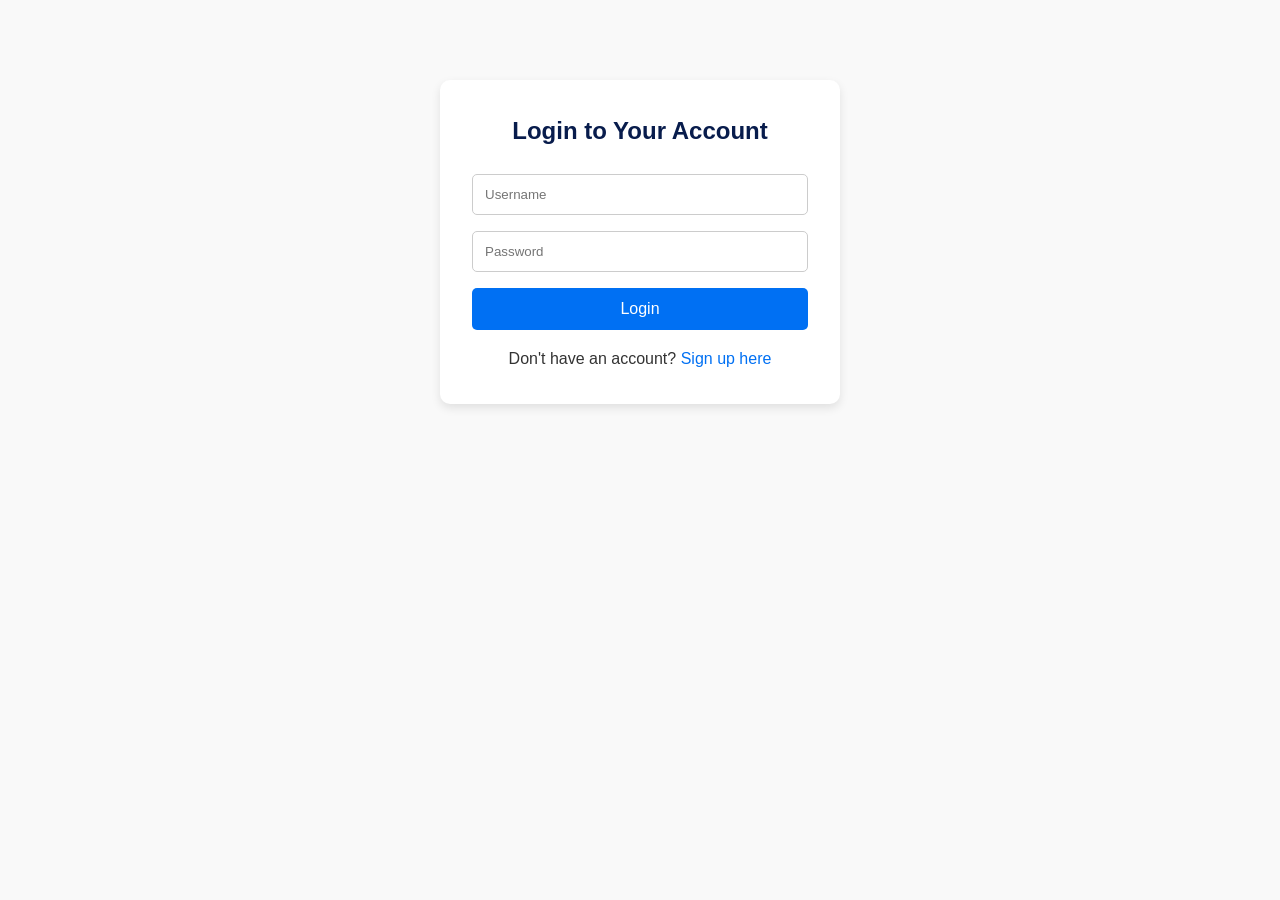
<file: index.html>
<!DOCTYPE html> 
<html> 
    <head> 
        <meta http-equiv="refresh" content="0; url=login.html"> 
        <title>Redirecting</title> 
    </head> 
    <body> 
        <p>Redirecting to login...</p> 
    </body> 
    </html>
</file>
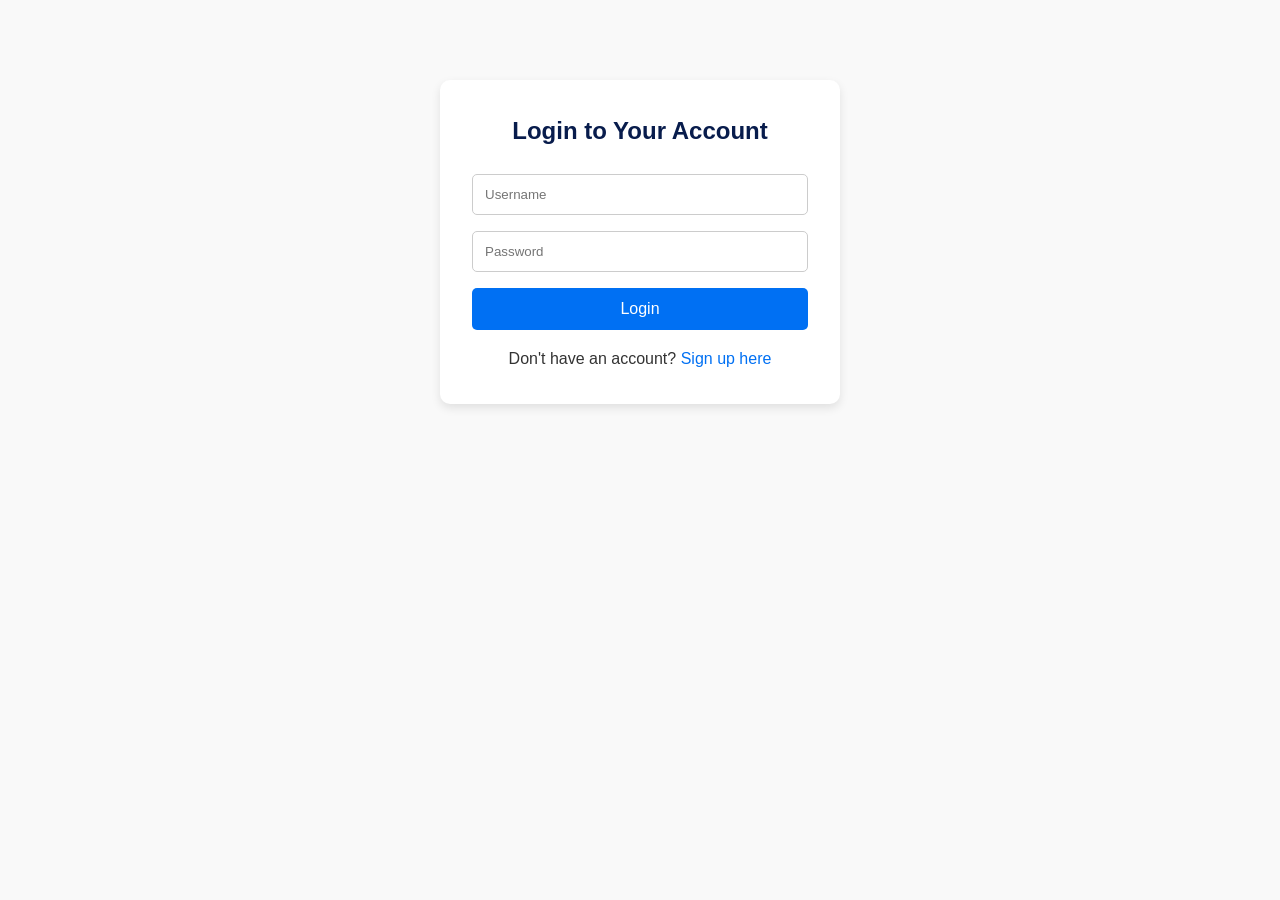
<file: admin.html>
<!DOCTYPE html>
<html lang="en">
<head>
  <meta charset="UTF-8">
  <title>Admin Dashboard</title>
  <meta name="viewport" content="width=device-width, initial-scale=1.0">
  <style>
    .admin-dashboard { padding: 20px; font-family: Arial, sans-serif; }
    .admin-dashboard h1 { font-size: 2rem; margin-bottom: 1rem; }
    .admin-cards { display: flex; gap: 1rem; flex-wrap: wrap; }
    .admin-cards .card { background: #f0f0f0; padding: 1rem; flex: 1; min-width: 200px; border-radius: 8px; }
    .transactions-table { width: 100%; margin-top: 1rem; border-collapse: collapse; }
    .transactions-table th, .transactions-table td { border: 1px solid #ccc; padding: 0.5rem; text-align: left; }
    .transactions-table th { background-color: #eee; }
  </style>
</head>
<body>
<div class="admin-dashboard">
  <div style="display: flex; justify-content: space-between; align-items: center; margin-bottom: 1rem;">
    <h1>Admin Dashboard</h1>
    <button onclick="logout()" style="padding: 0.5rem 1rem; background: #e74c3c; color: white; border: none; border-radius: 5px; cursor: pointer;">Logout</button>
  </div>

  <div class="admin-cards">
    <div class="card">
      <h3>Total Users</h3>
      <p>Loading...</p>
    </div>
    <div class="card">
      <h3>Total Transactions</h3>
      <p>Loading...</p>
    </div>
    <div class="card">
      <h3>Monthly Income</h3>
      <p>Loading...</p>
    </div>
    <div class="card">
      <h3>Monthly Expenses</h3>
      <p>Loading...</p>
    </div>
  </div>

  <h2>Recent Transactions</h2>
  <table class="transactions-table">
    <thead>
      <tr>
        <th>User</th>
        <th>Date</th>
        <th>Amount</th>
        <th>Description</th>
      </tr>
    </thead>
    <tbody>
      <tr><td colspan="4">Loading...</td></tr>
    </tbody>
  </table>
</div>
<script>
  window.onload = () => {
    const role = localStorage.getItem("role");
    if (role !== "admin") {
      alert("Access denied: Admins only");
      window.location.href = "login.html";
      return;
    }

    const token = localStorage.getItem("token");
    if (!token) {
      alert("You must be logged in to access this page.");
      window.location.href = "login.html";
      return;
    }

    fetch("https://ai-finance-backend-secure.onrender.com/admin/data", {
      headers: {
        "Authorization": "Bearer " + token
      }
    })
    .then(async res => {
      const data = await res.json();
      if (!res.ok) {
        if (res.status === 403) {
          alert("Access denied. You are not authorized to view this page.");
          window.location.href = "dashboard.html";
          return;
        }
        throw new Error(data.error || "Failed to load admin data");
      }
      return data;
    })
    .then(data => {
      if (!data) return;

      document.querySelector(".card:nth-child(1) p").textContent = data.total_users || "0";
      document.querySelector(".card:nth-child(2) p").textContent = data.total_transactions || "0";
      document.querySelector(".card:nth-child(3) p").textContent = `₦${(data.monthly_income || 0).toLocaleString()}`;
      document.querySelector(".card:nth-child(4) p").textContent = `₦${(data.monthly_expenses || 0).toLocaleString()}`;

      const tbody = document.querySelector(".transactions-table tbody");
      tbody.innerHTML = "";

      (data.recent_transactions || []).forEach(tx => {
        const row = document.createElement("tr");
        row.innerHTML = `
          <td>${tx.user || "N/A"}</td>
          <td>${tx.date || "-"}</td>
          <td>₦${(tx.amount || 0).toLocaleString()}</td>
          <td>${tx.description || "-"}</td>
        `;
        tbody.appendChild(row);
      });

      if (!data.recent_transactions || data.recent_transactions.length === 0) {
        const row = document.createElement("tr");
        row.innerHTML = `<td colspan="4">No recent transactions found.</td>`;
        tbody.appendChild(row);
      }
    })
    .catch(err => {
      console.error("Access error:", err);
      alert("Session expired or server error. Please login again.");
      window.location.href = "login.html";
    });
  };
</script>
<script>
  function logout() {
    localStorage.removeItem("token");
    localStorage.removeItem("role");
    window.location.href = "login.html";
  }
</script>
</body>
</html>
</file>
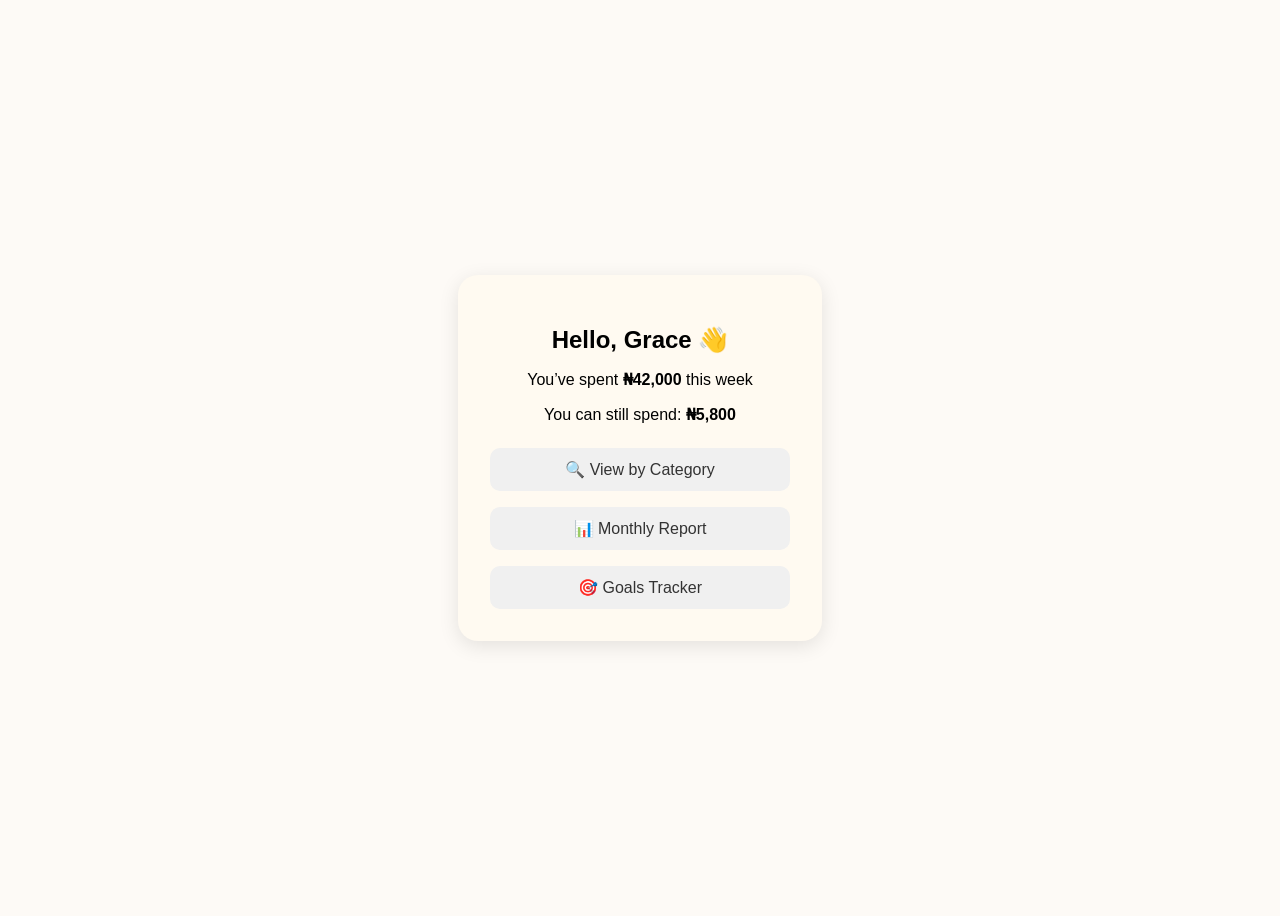
<file: budget.html>
<!DOCTYPE html>
<html lang="en">
<head>
  <meta charset="UTF-8" />
  <title>Budget Summary</title>
  <style>
    body {
      font-family: 'Segoe UI', sans-serif;
      background: #fdfaf6;
      display: flex;
      justify-content: center;
      align-items: center;
      height: 100vh;
    }
    .card {
      background: #fffaf1;
      padding: 2rem;
      border-radius: 20px;
      box-shadow: 0 5px 20px rgba(0,0,0,0.1);
      text-align: center;
      width: 300px;
    }
    .card h2 {
      font-size: 1.5rem;
      margin-bottom: 0.5rem;
    }
    .card p {
      font-size: 1rem;
      margin-bottom: 0.5rem;
    }
    .actions {
      margin-top: 1.5rem;
      display: flex;
      flex-direction: column;
      gap: 1rem;
    }
    .actions a {
      display: flex;
      align-items: center;
      justify-content: center;
      padding: 0.75rem;
      background: #f0f0f0;
      border-radius: 10px;
      text-decoration: none;
      color: #333;
      font-weight: 500;
    }
    .actions a:hover {
      background: #e0e0e0;
    }
  </style>
</head>
<body>
  <div class="card">
    <h2>Hello, Grace 👋</h2>
    <p>You’ve spent <strong>₦42,000</strong> this week</p>
    <p>You can still spend: <strong>₦5,800</strong></p>

    <div class="actions">
      <a href="categories.html">🔍 View by Category</a>
      <a href="reports.html">📊 Monthly Report</a>
      <a href="goals.html">🎯 Goals Tracker</a>
    </div>
  </div>
</body>
</html>
</file>
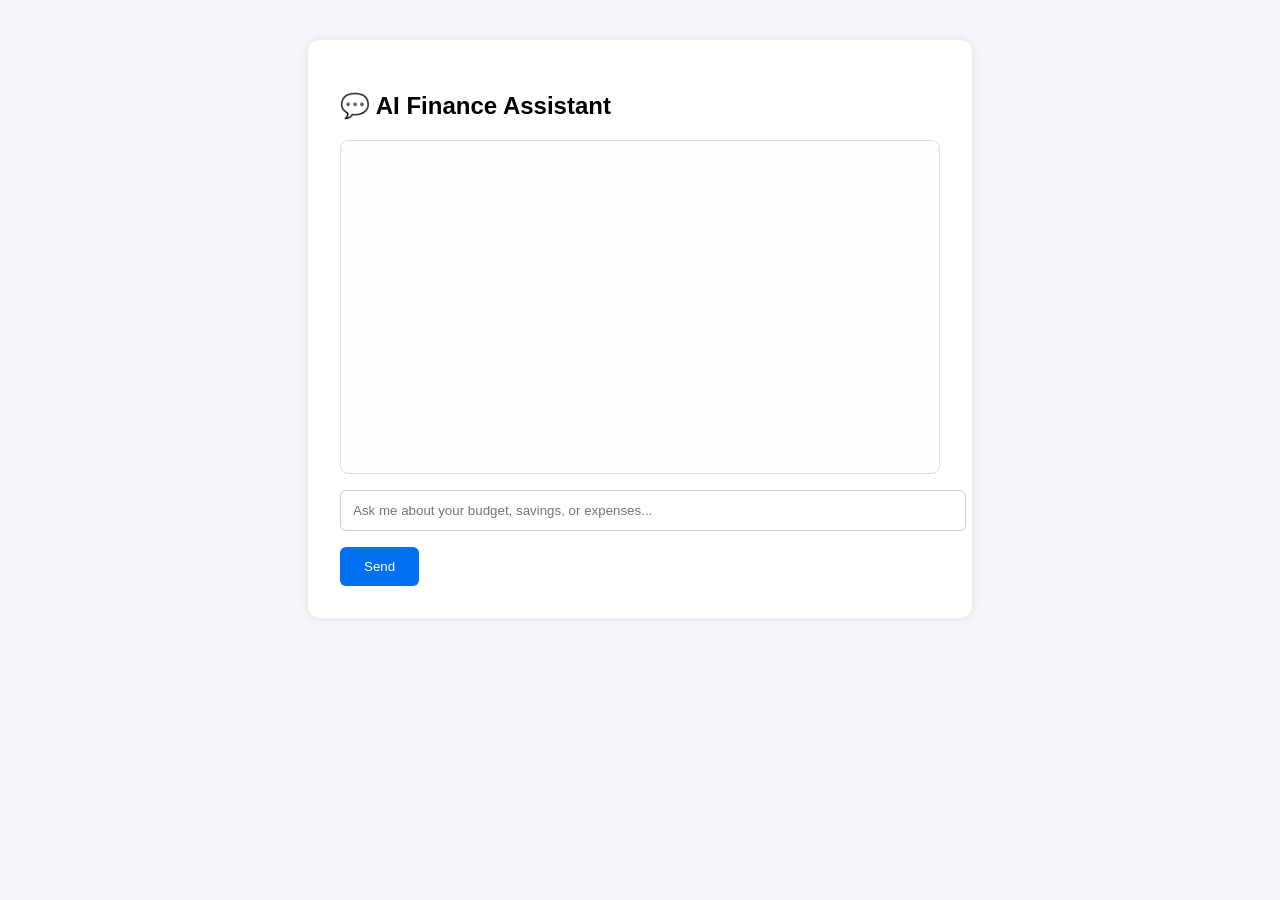
<file: chat.html>
<!DOCTYPE html>
<html lang="en">
<head>
  <meta charset="UTF-8" />
  <title>Finance Assistant Chat</title>
  <style>
    body {
      font-family: 'Segoe UI', sans-serif;
      background: #f5f7fa;
      padding: 2rem;
    }
    .chat-container {
      max-width: 600px;
      margin: auto;
      background: #fff;
      padding: 2rem;
      border-radius: 12px;
      box-shadow: 0 0 10px rgba(0,0,0,0.1);
    }
    #chat-box {
      height: 300px;
      overflow-y: auto;
      border: 1px solid #ddd;
      padding: 1rem;
      margin-bottom: 1rem;
      border-radius: 8px;
      background: #fefefe;
    }
    #userMessage {
      width: 100%;
      padding: 0.75rem;
      border: 1px solid #ccc;
      border-radius: 6px;
      margin-bottom: 1rem;
    }
    button {
      padding: 0.75rem 1.5rem;
      background: #0070f3;
      color: white;
      border: none;
      border-radius: 6px;
      cursor: pointer;
    }
    button:hover {
      background: #005bb5;
    }
  </style>
</head>
<body>
  <div class="chat-container">
    <h2>💬 AI Finance Assistant</h2>
    <div id="chat-box"></div>
    <input type="text" id="userMessage" placeholder="Ask me about your budget, savings, or expenses..." />
    <button onclick="sendMessage()">Send</button>
  </div>

  <script>
    const API_URL = 'https://ai-finance-backend-secure.onrender.com';
    const token = localStorage.getItem("token");

    async function sendMessage() {
      const message = document.getElementById('userMessage').value;
      const chatBox = document.getElementById('chat-box');

      if (!message) return;

      chatBox.innerHTML += `<div><strong>You:</strong> ${message}</div>`;

      const res = await fetch(`${API_URL}/chat`, {
        method: 'POST',
        headers: {
          'Authorization': `Bearer ${token}`,
          'Content-Type': 'application/json'
        },
        body: JSON.stringify({ message })
      });

      const data = await res.json();
      chatBox.innerHTML += `<div><strong>Bot:</strong> ${data.reply}</div>`;
      document.getElementById('userMessage').value = '';
      chatBox.scrollTop = chatBox.scrollHeight;
    }
  </script>

  <div id="quick-replies" class="quick-replies"></div>
  <script src="main.js"></script>
</body>

</html>
</file>
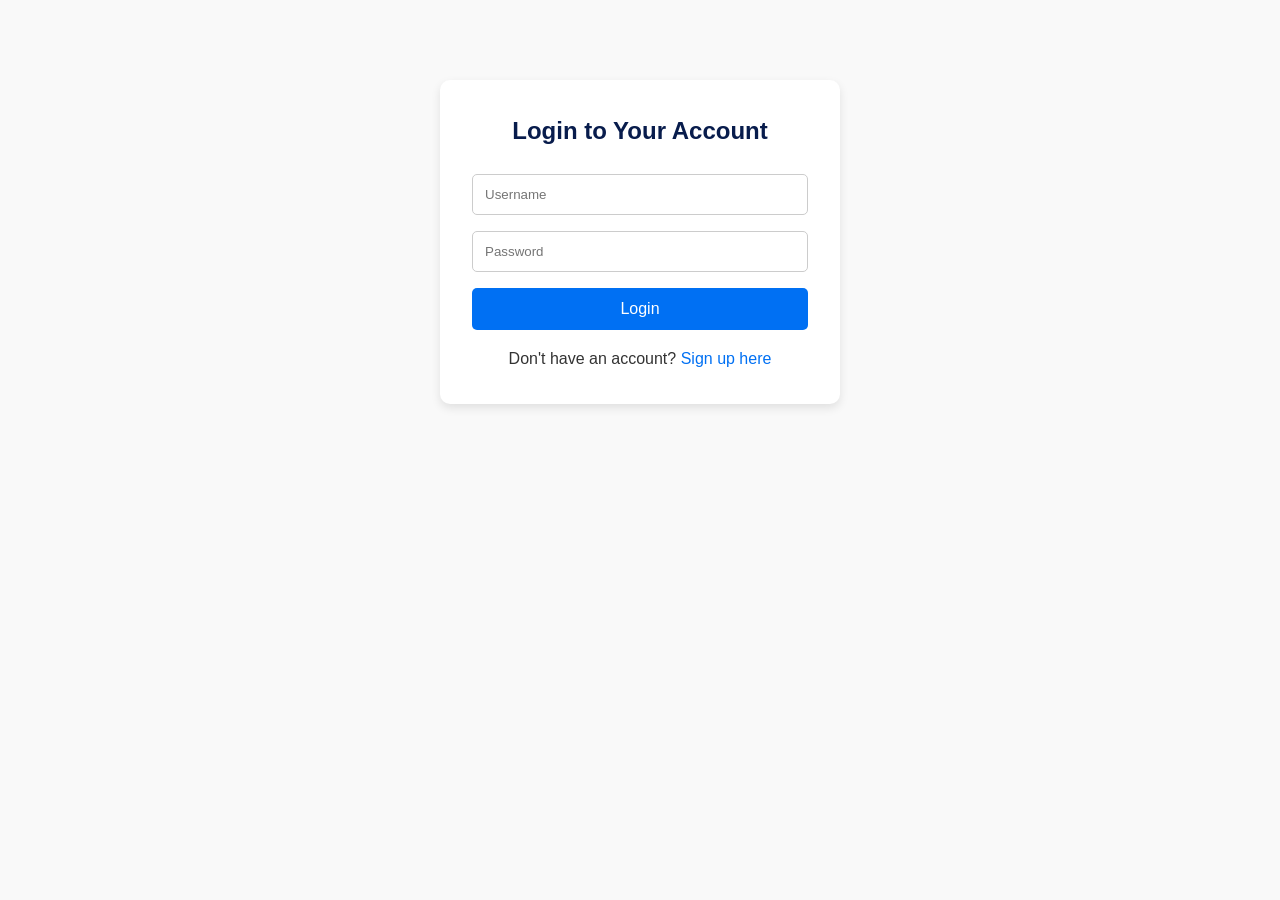
<file: dashboard.html>
<!DOCTYPE html>
<html lang="en">
<head>
  <meta charset="UTF-8" />
  <meta name="viewport" content="width=device-width, initial-scale=1.0" />
  <meta name="description" content="AI-powered personal finance assistant for budget tracking, expense management, and financial insights" />
  <meta name="keywords" content="finance, budget, AI assistant, expense tracking, financial planning" />
  <meta name="author" content="AI Finance Assistant" />
  <title>AI Finance Assistant - Dashboard</title>
  <link rel="icon" type="image/x-icon" href="data:image/svg+xml,<svg xmlns='http://www.w3.org/2000/svg' viewBox='0 0 100 100'><text y='.9em' font-size='90'>💰</text></svg>">
  <style>
    * {
      margin: 0;
      padding: 0;
      box-sizing: border-box;
    }
    body {
      font-family: 'Segoe UI', Tahoma, Geneva, Verdana, sans-serif;
      line-height: 1.6;
      background: #f9f9f9;
      color: #333;
    }
    .navbar {
      display: flex;
      justify-content: space-between;
      align-items: center;
      background: #081c4c;
      color: #fff;
      padding: 1rem 2rem;
    }
    .navbar .logo {
      font-weight: bold;
      font-size: 1.2rem;
    }
    .navbar .nav-links {
      list-style: none;
      display: flex;
      gap: 1.5rem;
    }
    .navbar .nav-links a {
      color: #fff;
      text-decoration: none;
    }
    .navbar .nav-links a:hover {
      text-decoration: underline;
    }

    .hero {
      display: flex;
      flex-wrap: wrap;
      align-items: center;
      justify-content: space-between;
      background: linear-gradient(to right, #081c4c, #0b2a72);
      color: #fff;
      padding: 3rem 2rem;
    }
    .hero-text {
      flex: 1 1 45%;
    }
    .hero-text h1 {
      font-size: 2rem;
      margin-bottom: 1rem;
    }
    .hero-text p {
      margin-bottom: 2rem;
    }
    .buttons .btn {
      text-decoration: none;
      padding: 0.75rem 1.5rem;
      border-radius: 5px;
      margin-right: 1rem;
      transition: background 0.3s;
      cursor: pointer;
      display: inline-block;
    }
    .btn.primary {
      background: #0070f3;
      color: #fff;
    }
    .btn.primary:hover {
      background: #005bb5;
    }

    .hero-image {
      flex: 1 1 45%;
      text-align: center;
    }
    .hero-image img {
      max-width: 100%;
      border-radius: 10px;
    }

 .features {
  display: flex;
  flex-wrap: wrap;
  justify-content: center;
  align-items: stretch; /* This line is key */
  gap: 2rem;
}
    .feature-card {
  background: #fff;
  padding: 2rem;
  border-radius: 10px;
  flex: 1 1 300px;
  box-shadow: 0 4px 6px rgba(0,0,0,0.1);
  text-align: center;
  transition: all 0.3s ease;
  
  display: flex;
  flex-direction: column;
  justify-content: center;
  align-items: center;
  min-height: 250px;
}
    .feature-card .icon {
      font-size: 2rem;
      margin-bottom: 1rem;
    }
    .feature-card h3 {
      margin-bottom: 1rem;
    }
    .feature-card p {
      color: #555;
    }
    .feature-card:hover {
      transform: translateY(-5px);
      box-shadow: 0 8px 12px rgba(0,0,0,0.15);
    }

    .contact {
      background: #fff;
      max-width: 700px;
      margin: 3rem auto;
      padding: 2rem;
      border-radius: 10px;
      box-shadow: 0 2px 10px rgba(0,0,0,0.1);
    }
    .contact h2 {
      text-align: center;
      margin-bottom: 1rem;
    }
    .contact p {
      text-align: center;
      margin-bottom: 2rem;
      color: #555;
    }
    .contact form {
      display: flex;
      flex-direction: column;
      gap: 1rem;
    }
    .contact input, .contact textarea {
      padding: 0.75rem;
      border: 1px solid #ccc;
      border-radius: 5px;
      width: 100%;
    }
    .contact button {
      padding: 0.75rem;
      background: #0070f3;
      color: #fff;
      border: none;
      border-radius: 5px;
      cursor: pointer;
      transition: background 0.3s;
    }
    .contact button:hover {
      background: #005bb5;
    }

    @media (max-width: 768px) {
      .hero {
        flex-direction: column;
        text-align: center;
      }
      .hero-text, .hero-image {
        flex: 1 1 100%;
      }
    }
  </style>
</head>
<body>
  <header>
    <nav class="navbar">
      <div class="logo">AI Finance Assistant</div>
      <ul class="nav-links">
        <li><a href="#">Home</a></li>
        <li><a href="#contact">Contact</a></li>
        <li><a href="#" onclick="logout()">Logout</a></li>
      </ul>
      <a href="admin.html" id="adminLink" style="display:none;">Admin Dashboard</a>
    </nav>
  </header>

  <main>
    <section class="hero">
      <div class="hero-text">
        <h1>Manage Your Finances with AI-Powered Insights!</h1>
        <p>Take control of your personal finance management with the help of advanced artificial intelligence.
          Our assistant helps you track expenses, set budgets, and provides smart recommendations tailored to your lifestyle. 
        </p>
        <p>
    Whether you want to save more, understand your spending habits, or plan for future goals,
    we give you clear and actionable insights to make informed financial decisions. 
    Let AI work for your wallet!
  </p>
       <!--
<div class="buttons">
  <a href="signup.html" class="btn primary">Get Started</a>
  <a href="login.html" class="btn primary" style="background: #fff; color: #0070f3; border: 1px solid #0070f3;">Login</a>
</div>
-->
        </div>
      </div>
      <div class="hero-image">
        <img src="https://images.unsplash.com/photo-1579532537598-3c90a1f32fed?auto=format&fit=crop&w=800&q=80" alt="AI Finance Assistant Dashboard" />
      </div>
    </section>

    <section class="features">
      <a href="insights.html" style="text-decoration: none; color: inherit;">
  <div class="feature-card">
    <img src="https://images.unsplash.com/photo-1551288049-bebda4e38f71?auto=format&fit=crop&w=400&q=80" alt="AI Insights" style="width: 100%; height: 150px; object-fit: cover; border-radius: 8px; margin-bottom: 1rem;">
    <div class="icon">💬</div>
    <h3>AI Insights</h3>
    <p>Get real-time financial predictions and budgeting help with our smart engine.</p>
  </div>
</a>
      <a href="spending.html" style="text-decoration: none; color: inherit;">
  <div class="feature-card">
    <img src="https://images.unsplash.com/photo-1579532537598-3c90a1f32fed?auto=format&fit=crop&w=400&q=80" alt="Track Spending" style="width: 100%; height: 150px; object-fit: cover; border-radius: 8px; margin-bottom: 1rem;">
    <div class="icon">💼</div>
    <h3>Track Spending</h3>
    <p>Monitor your expenses and understand your financial habits easily.</p>
  </div>
</a>
      <a href="reports.html" style="text-decoration: none; color: inherit;">
  <div class="feature-card">
    <img src="https://images.unsplash.com/photo-1454165804606-c3d57bc86b40?auto=format&fit=crop&w=400&q=80" alt="Detailed Reports" style="width: 100%; height: 150px; object-fit: cover; border-radius: 8px; margin-bottom: 1rem;">
    <div class="icon">📊</div>
    <h3>Detailed Reports</h3>
    <p>Visualize your income, expenses, and growth through clear reports.</p>
  </div>
</a>
<a href="budget.html" style="text-decoration: none; color: inherit;">
  <div class="feature-card" id="budgetCard">
    <img src="https://images.unsplash.com/photo-1526628653108-d0aae06b0b01?auto=format&fit=crop&w=400&q=80" alt="Budget Summary" style="width: 100%; height: 150px; object-fit: cover; border-radius: 8px; margin-bottom: 1rem;">
    <div class="icon">💰</div>
    <h3>Budget Summary</h3>
    <p>You have spent: <strong id="spentAmount">₦0</strong></p>
<p>You can still spend: <strong id="remainingAmount">₦0</strong></p>
  </div>
</a>
<a href="chat.html" style="text-decoration: none; color: inherit;">
  <div class="feature-card">
    <img src="https://images.unsplash.com/photo-1677442d019cecf8e5d04db7bccdf3fca6b4a131?auto=format&fit=crop&w=400&q=80" alt="Chat with AI" style="width: 100%; height: 150px; object-fit: cover; border-radius: 8px; margin-bottom: 1rem;">
    <div class="icon">🤖</div>
    <h3>Chat with AI</h3>
    <p>Ask your finance assistant for personalized budgeting advice and insights.</p>
  </div>
</a>
    </section>

    <section id="contact" class="contact">
      <h2>Contact Us</h2>
      <p>Have a question or need support? Send us a message.</p>
      <form>
        <input type="text" name="name" placeholder="Your Name" required />
        <input type="email" name="email" placeholder="Your Email" required />
        <textarea name="message" rows="5" placeholder="Your Message" required></textarea>
        <button type="submit">Send Message</button>
      </form>
    </section>
  </main>
  <section id="loginForm" style="display: none; padding: 2rem; background: #fff; max-width: 400px; margin: 2rem auto; border-radius: 10px; box-shadow: 0 0 10px rgba(0,0,0,0.1);">
  <h2 style="text-align: center;">Login</h2>
  <input type="email" id="loginEmail" placeholder="Email" style="width: 100%; padding: 0.5rem; margin: 1rem 0;">
  <input type="password" id="loginPassword" placeholder="Password" style="width: 100%; padding: 0.5rem; margin: 1rem 0;">
  <button onclick="handleLogin()" style="width: 100%; padding: 0.75rem; background: #0070f3; color: white; border: none; border-radius: 5px;">Login</button>
  <button onclick="document.getElementById('loginForm').style.display='none'" style="float:right; background:none; border:none; font-size:1.2rem; color:#999;"></button>
</section>
<script>
if (!localStorage.getItem("token")) {
  window.location.href = "login.html";
}
</script>
<script>
  document.addEventListener("DOMContentLoaded", () => {
    document.querySelector('.btn[href="#login"]').addEventListener("click", (e) => {
      e.preventDefault(); // Prevent jump
      document.getElementById("loginForm").style.display = "block";
      window.scrollTo({ top: document.getElementById("loginForm").offsetTop, behavior: "smooth" });
    });
  });
</script>
<script>
  const API_URL = 'https://ai-finance-backend-secure.onrender.com';
  const WEEKLY_BUDGET = 47800; // Adjust as needed
  const token = localStorage.getItem("token");

  async function updateBudgetSummary() {
    try {
      const res = await fetch(`${API_URL}/transactions`, {
headers: {
"Authorization": "Bearer " + token
}
});
      const transactions = await res.json();
      // Filter this week’s transactions
      const now = new Date();
      const startOfWeek = new Date(now.setDate(now.getDate() - now.getDay())); // Sunday
      let totalSpent = 0;

      transactions.forEach(tx => {
        const txDate = new Date(tx.date);
        if (txDate >= startOfWeek) {
          totalSpent += tx.amount;
        }
      });

      const remaining = WEEKLY_BUDGET - totalSpent;

      document.getElementById("spentAmount").textContent = `₦${totalSpent.toLocaleString()}`;
      document.getElementById("remainingAmount").textContent = `₦${remaining.toLocaleString()}`;
    } catch (error) {
      console.error("Error fetching transactions:", error);
      document.getElementById("spentAmount").textContent = "Error";
      document.getElementById("remainingAmount").textContent = "Error";
    }
  }

  // Run when page loads
  document.addEventListener("DOMContentLoaded", updateBudgetSummary);
</script>
<script>
  function logout() {
    localStorage.removeItem("token");
    localStorage.removeItem("role");
    window.location.href = "login.html";
  }
</script>
<script>
  // Check admin role and show admin link
  document.addEventListener("DOMContentLoaded", () => {
    const role = localStorage.getItem("role");
    if (role === "admin") {
      document.getElementById("adminLink").style.display = "inline-block";
    }
  });
</script>
</body>
</html>
</file>
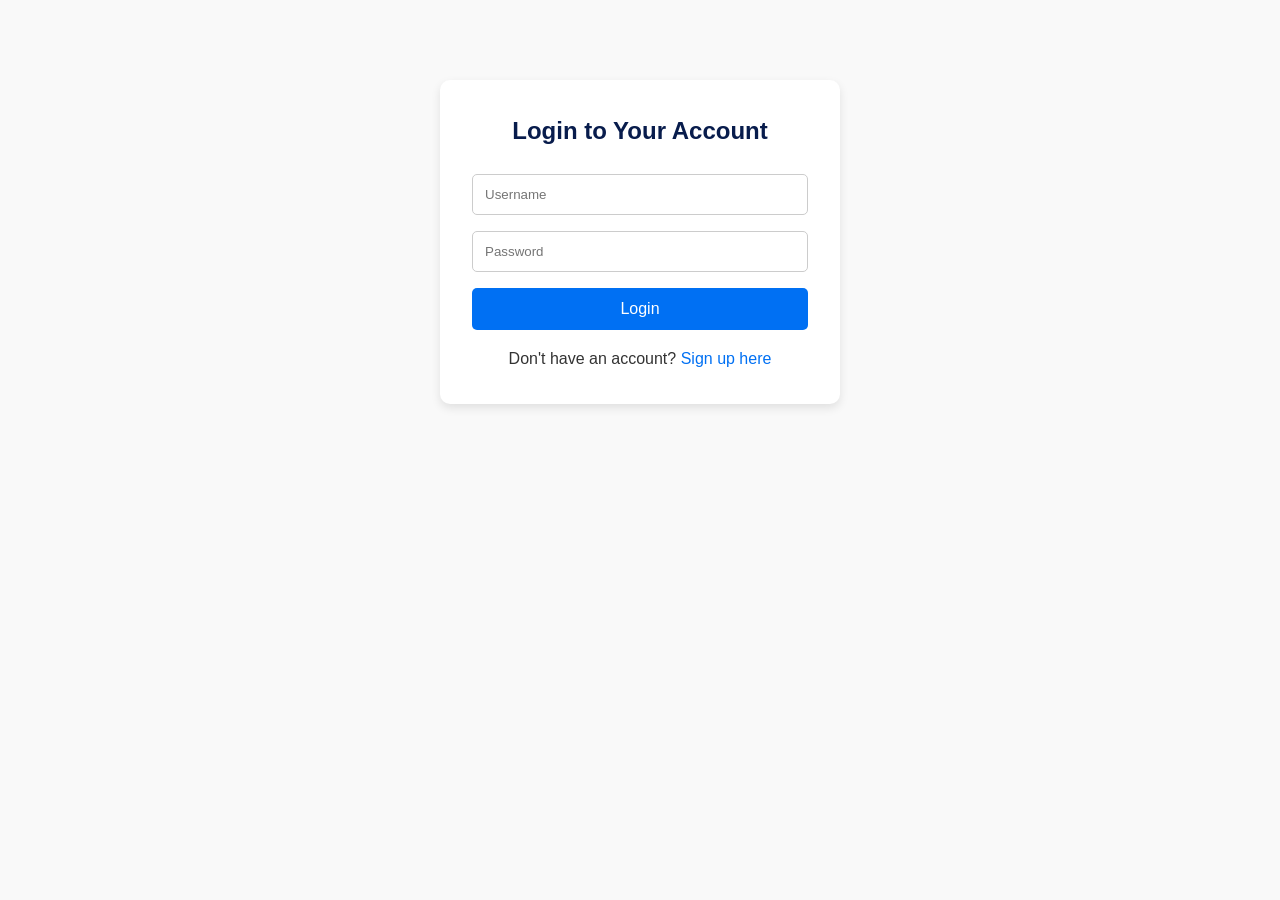
<file: login.html>
<!DOCTYPE html> 
<html lang="en"> 
  <head> 
    <meta charset="UTF-8" /> 
    <meta name="viewport" content="width=device-width, initial-scale=1.0"/> 
    <title>Login - AI Finance Assistant</title> 
    <style> * { margin: 0; padding: 0; box-sizing: border-box; } 
    body { font-family: 'Segoe UI', Tahoma, Geneva, Verdana, sans-serif; 
    background: #f9f9f9; color: #333; line-height: 1.6; } 
    .container { max-width: 400px; background: #fff; margin: 5rem auto; padding: 2rem; border-radius: 10px; box-shadow: 0 4px 10px rgba(0,0,0,0.1); } 
    h2 { text-align: center; margin-bottom: 1.5rem; color: #081c4c; } 
    input { width: 100%; padding: 0.75rem; margin-bottom: 1rem; border: 1px solid #ccc; border-radius: 5px; } 
    button { width: 100%; padding: 0.75rem; background: #0070f3; color: #fff; border: none; border-radius: 5px; cursor: pointer; font-size: 1rem; } 
    button:hover { background: #005bb5; } p.signup-link { text-align: center; margin-top: 1rem; } 
    p.signup-link a { color: #0070f3; text-decoration: none; } 
    </style> 
    </head> 
    <body> 
      <div class="container"> 
        <h2>Login to Your Account</h2>
<form id="loginForm">
  <input type="text" id="username" placeholder="Username" required>
  <input type="password" id="password" placeholder="Password" required>
  <button type="submit">Login</button>
</form>

<p class="signup-link">Don't have an account? <a href="signup.html">Sign up here</a></p>
</div> 
<script> const API_URL = "https://ai-finance-backend-secure.onrender.com"; 
document.getElementById("loginForm")
.addEventListener("submit", async function(e) 
{ e.preventDefault(); const username = document.getElementById("username").value.trim(); 
const password = document.getElementById("password").value.trim(); 
if (!username || !password) { alert("Please enter username and password."); 
return; } 
try { const res = await fetch(API_URL + "/login", { method: "POST", headers: 
{ "Content-Type": "application/json" }, 
body: JSON.stringify({ username, password }) }); 
const data = await res.json();
console.log("Server response:", data);

if (!res.ok)
{
alert(data.message || data.error || "Login failed");
return;
} 
localStorage.setItem("token", data.token);
localStorage.setItem("role", data.role);
window.location.href = "dashboard.html"; } 
catch (err) { console.error(err); alert("Unable to connect to server."); } }); 
</script> 
</body> 
</html>
</file>
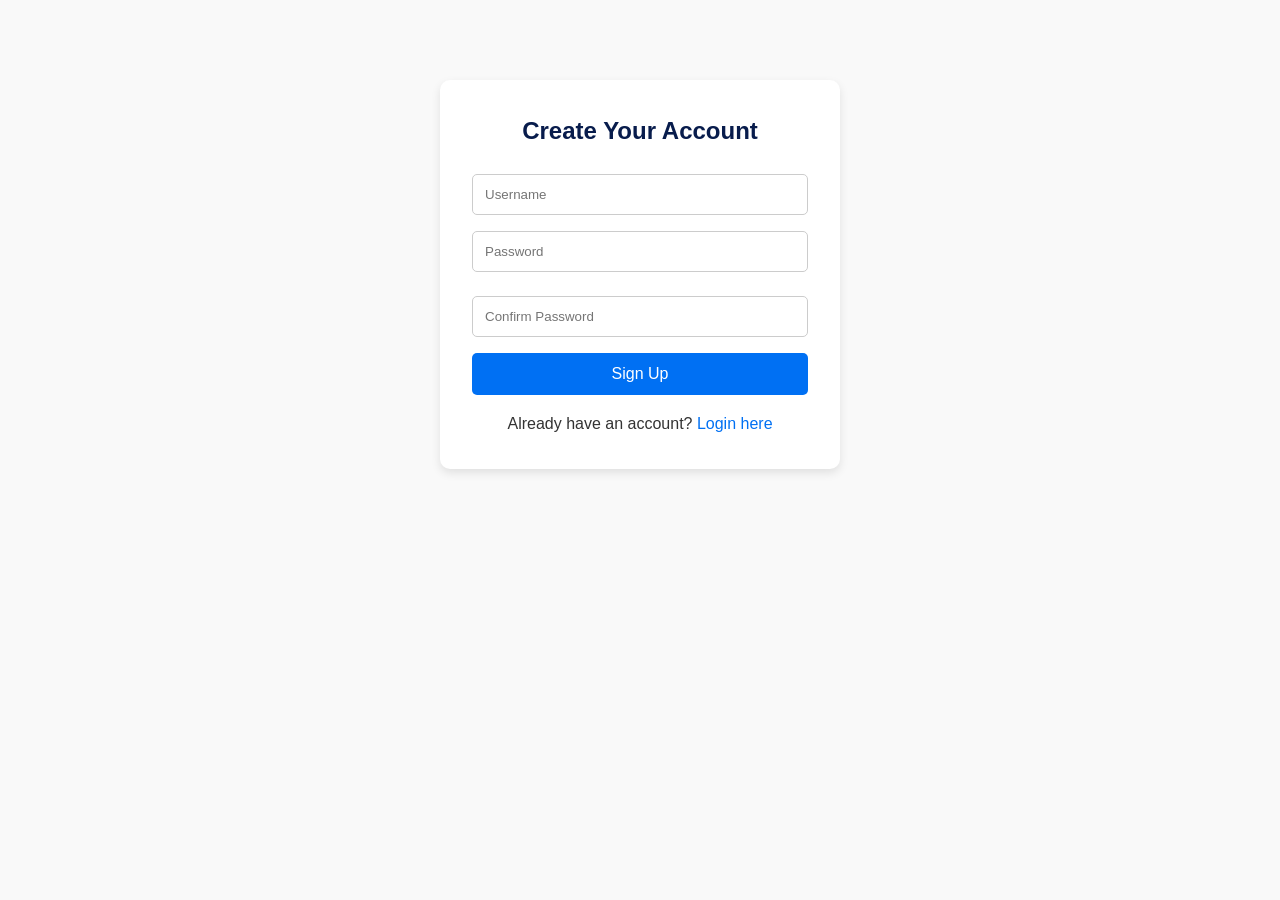
<file: signup.html>
<!DOCTYPE html>
<html lang="en">
<head>
  <meta charset="UTF-8" />
  <meta name="viewport" content="width=device-width, initial-scale=1.0" />
  <title>Sign Up - AI Finance Assistant</title>
  <style>
    * {
      margin: 0;
      padding: 0;
      box-sizing: border-box;
    }

    body {
      font-family: 'Segoe UI', Tahoma, Geneva, Verdana, sans-serif;
      background: #f9f9f9;
      color: #333;
      line-height: 1.6;
    }

    .container {
      max-width: 400px;
      background: #fff;
      margin: 5rem auto;
      padding: 2rem;
      border-radius: 10px;
      box-shadow: 0 4px 10px rgba(0, 0, 0, 0.1);
    }

    h2 {
      text-align: center;
      margin-bottom: 1.5rem;
      color: #081c4c;
    }

    input {
      width: 100%;
      padding: 0.75rem;
      margin-bottom: 1rem;
      border: 1px solid #ccc;
      border-radius: 5px;
    }

    .password-strength {
      margin-top: -0.5rem;
      margin-bottom: 1rem;
      font-size: 0.8rem;
    }

    .strength-weak { color: #ff4444; }
    .strength-medium { color: #ffaa00; }
    .strength-strong { color: #44aa44; }

    .error-message {
      color: #ff4444;
      font-size: 0.9rem;
      margin-top: -0.5rem;
      margin-bottom: 1rem;
      display: none;
    }

    .loading {
      display: inline-block;
      width: 20px;
      height: 20px;
      border: 3px solid #f3f3f3;
      border-top: 3px solid #0070f3;
      border-radius: 50%;
      animation: spin 1s linear infinite;
      margin-right: 10px;
    }

    @keyframes spin {
      0% { transform: rotate(0deg); }
      100% { transform: rotate(360deg); }
    }

    button:disabled {
      background: #ccc;
      cursor: not-allowed;
    }

    button {
      width: 100%;
      padding: 0.75rem;
      background: #0070f3;
      color: #fff;
      border: none;
      border-radius: 5px;
      cursor: pointer;
      font-size: 1rem;
    }

    button:hover {
      background: #005bb5;
    }

    p.login-link {
      text-align: center;
      margin-top: 1rem;
    }

    p.login-link a {
      color: #0070f3;
      text-decoration: none;
    }
  </style>
</head>
<body>
  <div class="container">
    <h2>Create Your Account</h2>
    <form id="signupForm">
      <input type="text" id="username" placeholder="Username" required />
      <div id="usernameError" class="error-message"></div>
      <input type="password" id="password" placeholder="Password" required />
      <div id="passwordStrength" class="password-strength"></div>
      <div id="passwordError" class="error-message"></div>
      <input type="password" id="confirmPassword" placeholder="Confirm Password" required />
      <div id="confirmPasswordError" class="error-message"></div>
      <button type="submit">Sign Up</button>
    </form>
    <p class="login-link">Already have an account? <a href="login.html">Login here</a></p>
  </div>

  <script>
    const API_URL = "https://ai-finance-backend-secure.onrender.com";

    // Password strength checker
    function checkPasswordStrength(password) {
      let strength = 0;
      let feedback = [];

      if (password.length >= 8) strength++;
      else feedback.push("at least 8 characters");

      if (/[a-z]/.test(password)) strength++;
      else feedback.push("lowercase letter");

      if (/[A-Z]/.test(password)) strength++;
      else feedback.push("uppercase letter");

      if (/[0-9]/.test(password)) strength++;
      else feedback.push("number");

      if (/[^A-Za-z0-9]/.test(password)) strength++;
      else feedback.push("special character");

      const strengthText = strength < 2 ? "Weak" : strength < 4 ? "Medium" : "Strong";
      const strengthClass = strength < 2 ? "strength-weak" : strength < 4 ? "strength-medium" : "strength-strong";

      return { strength, text: strengthText, class: strengthClass, feedback };
    }

    // Real-time password strength validation
    document.getElementById("password").addEventListener("input", function(e) {
      const password = e.target.value;
      const strengthDiv = document.getElementById("passwordStrength");

      if (password.length === 0) {
        strengthDiv.textContent = "";
        return;
      }

      const result = checkPasswordStrength(password);
      strengthDiv.textContent = `Password strength: ${result.text}`;
      strengthDiv.className = `password-strength ${result.class}`;

      if (result.feedback.length > 0) {
        strengthDiv.textContent += ` - Missing: ${result.feedback.join(", ")}`;
      }
    });

    document.getElementById("signupForm").addEventListener("submit", async function(e) {
      e.preventDefault();

      // Clear previous errors
      document.querySelectorAll(".error-message").forEach(el => el.style.display = "none");

      const username = document.getElementById("username").value.trim();
      const password = document.getElementById("password").value.trim();
      const confirmPassword = document.getElementById("confirmPassword").value.trim();

      let hasError = false;

      // Username validation
      if (!username) {
        document.getElementById("usernameError").textContent = "Username is required";
        document.getElementById("usernameError").style.display = "block";
        hasError = true;
      } else if (username.length < 3 || username.length > 50) {
        document.getElementById("usernameError").textContent = "Username must be 3-50 characters";
        document.getElementById("usernameError").style.display = "block";
        hasError = true;
      } else if (!/^[a-zA-Z0-9_]+$/.test(username)) {
        document.getElementById("usernameError").textContent = "Username can only contain letters, numbers, and underscores";
        document.getElementById("usernameError").style.display = "block";
        hasError = true;
      }

      // Password validation
      const passwordCheck = checkPasswordStrength(password);
      if (!password) {
        document.getElementById("passwordError").textContent = "Password is required";
        document.getElementById("passwordError").style.display = "block";
        hasError = true;
      } else if (passwordCheck.strength < 3) {
        document.getElementById("passwordError").textContent = "Password is too weak. Please include: " + passwordCheck.feedback.join(", ");
        document.getElementById("passwordError").style.display = "block";
        hasError = true;
      }

      // Confirm password validation
      if (!confirmPassword) {
        document.getElementById("confirmPasswordError").textContent = "Please confirm your password";
        document.getElementById("confirmPasswordError").style.display = "block";
        hasError = true;
      } else if (password !== confirmPassword) {
        document.getElementById("confirmPasswordError").textContent = "Passwords do not match";
        document.getElementById("confirmPasswordError").style.display = "block";
        hasError = true;
      }

      if (hasError) return;

      // Show loading state
      const signupBtn = document.getElementById("signupBtn");
      signupBtn.disabled = true;
      signupBtn.innerHTML = '<div class="loading"></div>Creating account...';

      try {
        const res = await fetch(API_URL + "/signup", {
          method: "POST",
          headers: {
            "Content-Type": "application/json"
          },
          body: JSON.stringify({ username, password })
        });

        const data = await res.json();

        if (!res.ok) {
          if (res.status === 400) {
            if (data.error.includes("username")) {
              document.getElementById("usernameError").textContent = data.error;
              document.getElementById("usernameError").style.display = "block";
            } else {
              document.getElementById("passwordError").textContent = data.error;
              document.getElementById("passwordError").style.display = "block";
            }
          } else {
            alert(data.error || "Signup failed.");
          }
          return;
        }

        localStorage.setItem("token", data.token);
        localStorage.setItem("role", data.role);
        window.location.href = "dashboard.html";
      } catch (err) {
        console.error(err);
        alert("Unable to connect to server.");
      } finally {
        signupBtn.disabled = false;
        signupBtn.innerHTML = "Sign Up";
      }
    });
  </script>
</body>
</html>
</file>
